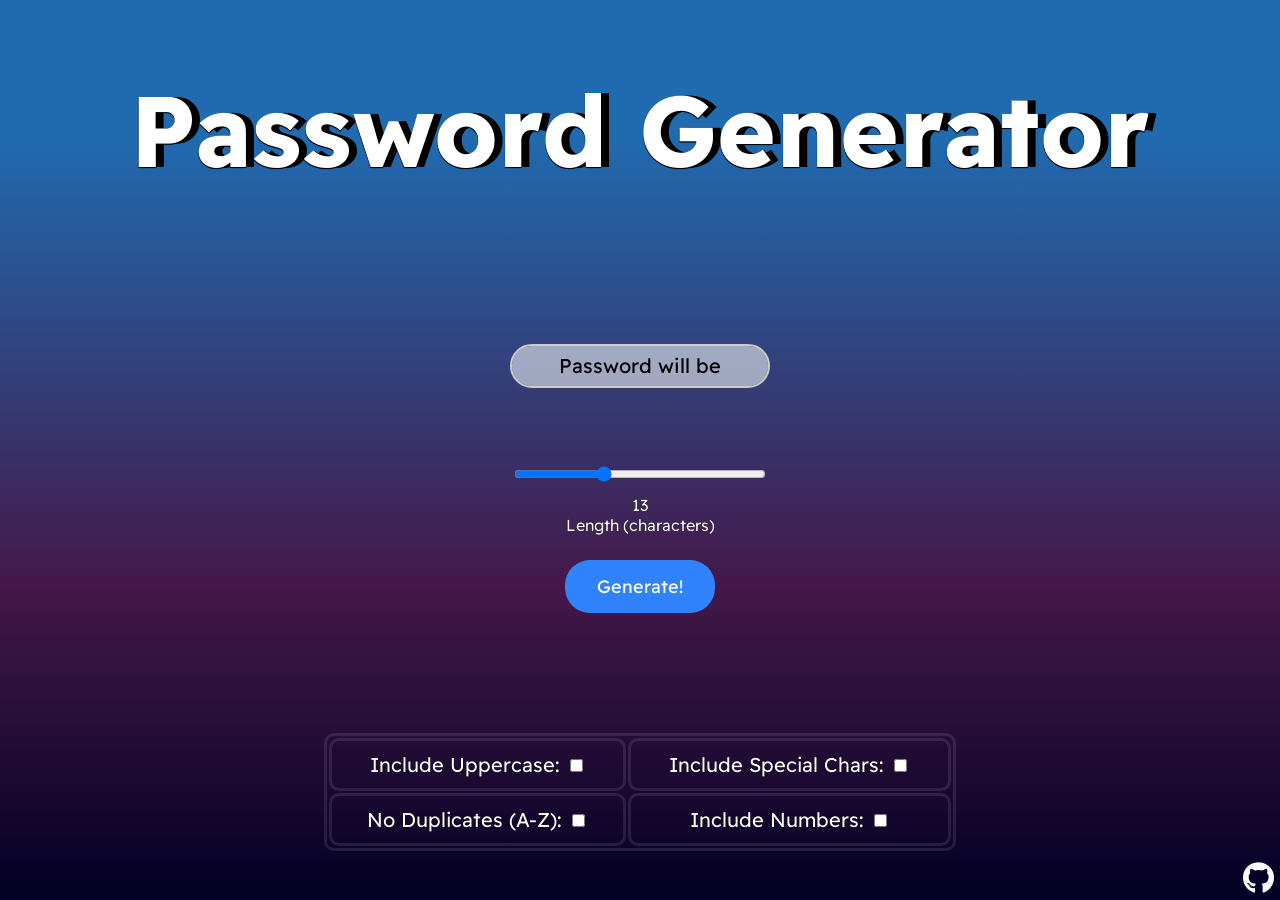
<file: index.html>
<!DOCTYPE html>
<html lang="en">

<head>
    <meta charset="UTF-8" />
    <meta name="viewport" content="width=device-width, initial-scale=1.0" />
    <link rel="stylesheet" href="https://use.fontawesome.com/releases/v5.2.0/css/all.css"
        integrity="sha384-hWVjflwFxL6sNzntih27bfxkr27PmbbK/iSvJ+a4+0owXq79v+lsFkW54bOGbiDQ" crossorigin="anonymous" />
    <link rel="stylesheet" href="style/coolifier.css">
    <title>Password Generator</title>

</head>

<body id="corpse">
    <div class="header">
        <h1>Password Generator</h1>
        <div id="textBox">
            <textarea id="area" name="area" rows="1" cols="1" readonly>Password will be generated here.</textarea>
            <div class="lengthSlider">
                <input type="range" min="6" max="26" value="13" class="slider" id="lengthRange">
                <label for="lengthRange" id="sliderLabel"></label>
                <label for="sliderLabel" id="spicy">Length (characters)</label>

            </div>

            <button class="button" onclick="generatePassword()">Generate!</button>
            <div class="checkboxes">

                <table border="1" 
                align="center">

                    <tr>
                        <td><label class="container">Include Uppercase:
                                <input type="checkbox" id="upperBox">
                                <span class="checkmark"></span>
                            </label></td>
                        <td><label class="container">Include Special Chars:
                                <input type="checkbox" id="specialBox">
                                <span class="checkmark"></span>
                            </label></td>
                    </tr>
                    <tr>
                        <td><label class="container">No Duplicates (A-Z):
                                <input type="checkbox" id="duplicateBox">
                                <span class="checkmark"></span>
                            </label></td>
                        <td><label class="container">Include Numbers: 
                                <input type="checkbox" id="digitBox">
                                <span class="checkmark"></span>
                            </label></td>
                    </tr>
                </table>

            </div>

        </div>
    </div>

    <div class="icon">
        <a href="https://github.com/jordan-liubenov">
          <i class="fab fa-github fa-2x"></i>
        </a>
      </div>

    <script src="js/main.js"></script>
</body>

</html>
</file>
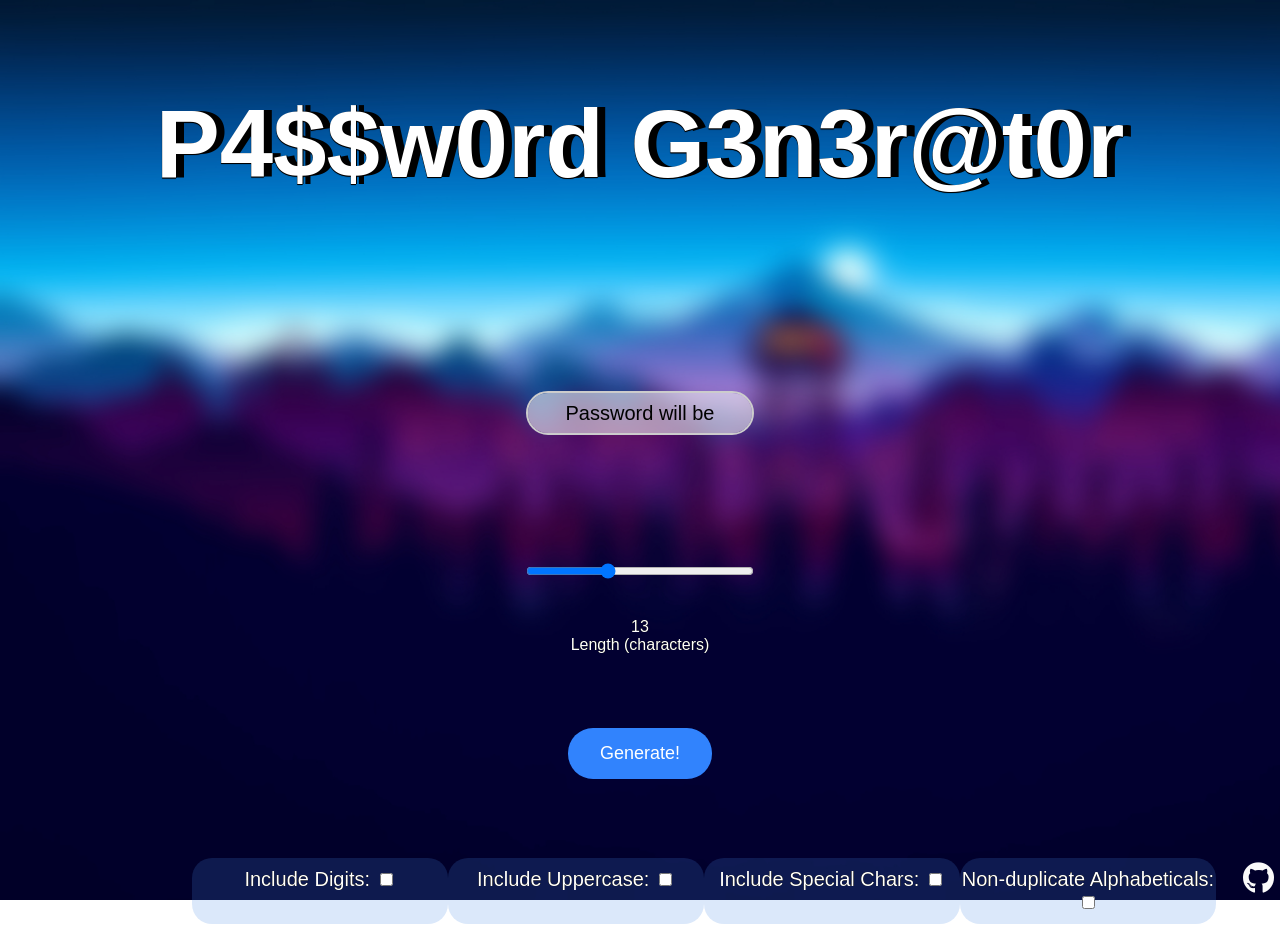
<file: src/index.html>
<!DOCTYPE html>
<html lang="en">

<head>
  <meta charset="UTF-8" />
  <meta name="viewport" content="width=device-width, initial-scale=1.0" />

  <link rel="stylesheet" href="https://use.fontawesome.com/releases/v5.2.0/css/all.css"
    integrity="sha384-hWVjflwFxL6sNzntih27bfxkr27PmbbK/iSvJ+a4+0owXq79v+lsFkW54bOGbiDQ" crossorigin="anonymous" />
  <link rel="stylesheet" href="style/coolifier.css">
  <title>Password Generator</title>

</head>

<body id="backdrop">
  <div class="overlay"></div>

  <main id="home">
    <h1 class="header">
      P4$$w0rd G3n3r@t0r
      <div id="textBox">
        <textarea id="area" name="area" rows="1" cols="1" readonly>Password will be generated here.</textarea>

        <div class="lengthSlider">
          <input type="range" min="6" max="26" value="13" class="slider" id="lengthRange">
          <label for="lengthRange" id="sliderLabel"></label>
          <label for="sliderLabel" id="spicy">Length (characters)</label>
        </div>

        <button class="button" onclick="generatePassword()">Generate!</button>

        <div class="checkboxes">

          <label class="container">Include Digits:
            <input type="checkbox" id="digitBox">
            <span class="checkmark"></span>
          </label>

          <label class="container">Include Uppercase:
            <input type="checkbox" id="upperBox" >
            <span class="checkmark"></span>
          </label>

          <label class="container">Include Special Chars:
            <input type="checkbox" id="specialBox" >
            <span class="checkmark"></span>
          </label>

          <label class="container">Non-duplicate Alphabeticals:
            <input type="checkbox" id="duplicateBox" >
            <span class="checkmark"></span>
          </label>

        </div>

      </div>

    </h1>

    <div class="icon">
      <a href="https://github.com/jordan-liubenov">
        <i class="fab fa-github fa-2x"></i>
      </a>
    </div>

  </main>
  <script src="js/script.js"></script>
</body>

</html>
</file>
<file: style/coolifier.css>
@import url('https://fonts.googleapis.com/css2?family=Readex+Pro:wght@300;400&display=swap');

body {
  font-family: "Readex Pro" 
}

body#corpse{
  background: rgb(2,0,36);
  background: linear-gradient(0deg, rgba(2,0,36,1) 0%, rgba(68,24,73,1) 35%, rgba(14,95,170,0.9248074229691877) 85%);
  background-attachment: fixed;
  background-size: cover;
}

.header {
  
  text-align: center;
  font-weight: 580;
color: #fff;
text-shadow: 8px 0 0 #000, 0 1px 1px #000, 0 1px 0 #000, 1px 0 0 #000;
font-size: 50px;
}

textarea{
  position: relative;
 
  margin-top: 85px;
  font-family: "Readex Pro" ,Verdana, sans-serif;
  line-height: 1.8; 
  text-align: center;
     
  width: 20%;
  
  border: 2px solid #ccc;
  border-radius: 25px;
  background-color: #f8f8f891;
  font-size: 20px;
  resize: none;
} 



.slider{
  position: relative;
  
  margin-top: 65px;
  width: 20%;
  
  background: #d3d3d3;
  border-radius: 25px;
  outline: none;
  cursor: pointer;
}

.lengthRange,
label {
position: relative;
  font: 1rem "Readex Pro", sans-serif;
  font-weight: 380;
color: rgb(255, 255, 255);
text-shadow: 0px 0 0 #000, 0 0px 0px #000, 0 0px 0 #000, 0px 0 0 #000;
text-align:center;
line-height: -2.0; 
width: 100%;
display:block

}

button {
  cursor: pointer;
  position: relative; 
  
  margin-top: 25px;
  background-color: #3183fd; 
  border: none;
  border-radius: 25px;
  color: white;
  padding: 15px 32px;
  text-align: center;
  text-decoration: none;
  display: inline-block;
  font-size: 18px;
  font-family: "Readex Pro" ,Verdana, sans-serif;
}

 .button:active{
  transform: scale(0.95);
   box-shadow: -2px 11px 11px -2px rgba(24, 112, 228, 0.24);
}


.checkboxes{
  padding-top: 120px;
  
}
table {
  width: 50%;
  
}
table, td {
  border: 3px solid rgba(243, 243, 243, 0.103);
  border-radius: 10px;
  height: 10px;
}

.container{
  
 
  font-size: 20px;
  padding-top: 10px;
  padding-bottom: 10px;
}

.icon a {
  padding: 0.4rem; }

.icon a:hover {
  color: #cf4dbe;
  transition: all 1.2s ease-in-out; }

  .icon a {
    color: rgb(250, 250, 250);
    position: fixed;
    bottom: 0;
    right: 0;
  }
  a:hover:before{
    transition: width 0.1s ease-in-out;
    content: "My GitHub!";
    font-family: "Readex Pro" ,Verdana, sans-serif;
    line-height: 1.2; 
  
    position: absolute;
    bottom: 1.0px;
    right: 55px;
  }


  @media all and (max-width:480px){
    body {
      font-family: "Readex Pro" 
    }
    
    body#corpse{
    
      background: url(../pictures/lakshmani.jpg);
      background-attachment: fixed;
      background-size: cover;
    }
    
    .header {
      text-align: center;
      font-weight: 580;
    color: #fff;
    text-shadow: 8px 0 0 #000, 0 1px 1px #000, 0 1px 0 #000, 1px 0 0 #000;
    font-size: 23px;

    }
    
    textarea{
      display: flex;
      justify-content: center;
    margin-top: 30px;
      font-family: "Readex Pro" ,Verdana, sans-serif;
      line-height: 1.8; 
      text-align: center;
         
      
      width:100%;
      border: 2px solid #ccc;
      border-radius: 25px;
      background-color: #ffffffa9;
      font-size: 20px;
    } 
    
    
    
    .slider{
      position: relative;
      margin-top: 20px;
      width: 40%;
      
      background: #d3d3d3;
      border-radius: 25px;
      outline: none;
      cursor: pointer;
    }
    
    .lengthRange,
    label {
    position: relative;
      font: 1rem "Readex Pro", sans-serif;
      font-weight: 380;
    color: rgb(255, 255, 255);
    text-shadow: 0px 0 0 #000, 0 0px 0px #000, 0 0px 0 #000, 0px 0 0 #000;
    text-align:center;
    line-height: -2.0; 
    width: 100%;
    display:block
    }
    
    button {
      cursor: pointer;
      position: relative; 
      
      width: 50%; 
      
      background-color: #3183fd; 
      border: none;
      border-radius: 25px;
      color: white;
      text-align: center;
      text-decoration: none;
      display: inline-block;
      font-size: 15px;
      font-family: "Readex Pro" ,Verdana, sans-serif;
    }
    
     .button:active{
      transform: scale(0.95);
       box-shadow: -2px 11px 11px -2px rgba(24, 112, 228, 0.24);
       
    }
    
    
    .checkboxes{
      margin-top: 55px;
      width: 100%;
    }
    table{
      margin-top: -100px;
      width: 100%;
    }
    
    table, td {
      border: 3px solid rgba(243, 243, 243, 0.103);
     
      height: 5px;
    }
    
    .container{
      font-size: 15px;
    }
    
    .icon a {
      padding: 0.4rem; }
    
    .icon a:hover {
      color: #cf4dbe;
      transition: all 1.2s ease-in-out; }
    
      .icon a {
        color: rgb(250, 250, 250);
        position: relative;
        float: right;
        margin-top: 100px;
        
      }
      

  }
</file>
<file: src/style/coolifier.css>
* {
  box-sizing: border-box; 
  
}

  body#backdrop {
    background: url(../pictures/lakshmani.jpg);
    background-attachment: fixed;
    background-size: cover;
     }
    


h1.header {
  margin-top: 0;
  text-align: center;


  
  font-weight: 580;
  color: #fff;
  text-shadow: 8px 0 0 #000, 0 1px 1px #000, 0 1px 0 #000, 1px 0 0 #000;
  font-size: 6.0rem;

  font-family: "Readex Pro" ,Verdana, sans-serif;
  line-height: 1.5; 
  
 }

.icon a {
  color: rgb(250, 250, 250);
  position: fixed;
  bottom: 0;
  right: 0;
}

a:hover:before{
  transition: width 0.1s ease-in-out;
  content: "My GitHub!";
  font-family: "Readex Pro" ,Verdana, sans-serif;
  line-height: 1.2; 

  position: absolute;
  bottom: 1.0px;
  right: 55px;
}
  

main {
  padding: 4rem;
  min-height: calc(100vh - 60px); }

  main .icon {
  margin-top: 1rem; }

  main .icon a {
  padding: 0.4rem; }

  main .icon a:hover {
  color: #cf4dbe;
  transition: all 1.2s ease-in-out; }

  textarea{
    position: relative;
   
    margin-top: 175px;
    font-family: "Readex Pro" ,Verdana, sans-serif;
    line-height: 1.8; 
    text-align: center;
       
    width: 20%;
   
    border: 2px solid #ccc;
    border-radius: 25px;
    background-color: #f8f8f891;
    font-size: 20px;
    resize: none;
  } 

  button {
  cursor: pointer;
  position: relative; 
  
  background-color: #3183fd; 
  border: none;
  border-radius: 25px;
  color: white;
  padding: 15px 32px;
  text-align: center;
  text-decoration: none;
  display: inline-block;
  font-size: 18px;
  font-family: "Readex Pro" ,Verdana, sans-serif;
}

 .button:active{
  transform: scale(0.95);
   box-shadow: -2px 11px 11px -2px rgba(24, 112, 228, 0.24);
}


.slider{
  position: relative;
  
  margin-top: 2vh;
  width: 20%;
  
  
  background: #d3d3d3;
  border-radius: 25px;
  outline: none;

}

.slider:hover {
  cursor: pointer;
}

.lengthRange,
label {
  position: relative;
    font: 1rem "Readex Pro", sans-serif;
    font-weight: 380;
  color: rgb(255, 255, 255);
  text-shadow: 0px 0 0 #000, 0 0px 0px #000, 0 0px 0 #000, 0px 0 0 #000;
  text-align:center;
  line-height: -2.0; 
  width: 100%;
  display:block
  
  
}

.checkboxes{
  padding-top: 15px;
  padding-bottom: 15px;
  position: absolute;
  
  display:-webkit-box;
  width: 20%;
  margin: 0 auto;
  text-align: center;
  margin-left:120px;
  margin-top: 45px;
  font-size: 2rem;
 
}

.container{
  background-color: rgba(68, 136, 226, 0.192);
  border-radius: 20px;
  font-size: 20px;
  padding-top: 10px;
  padding-bottom: 10px;
}
</file>
